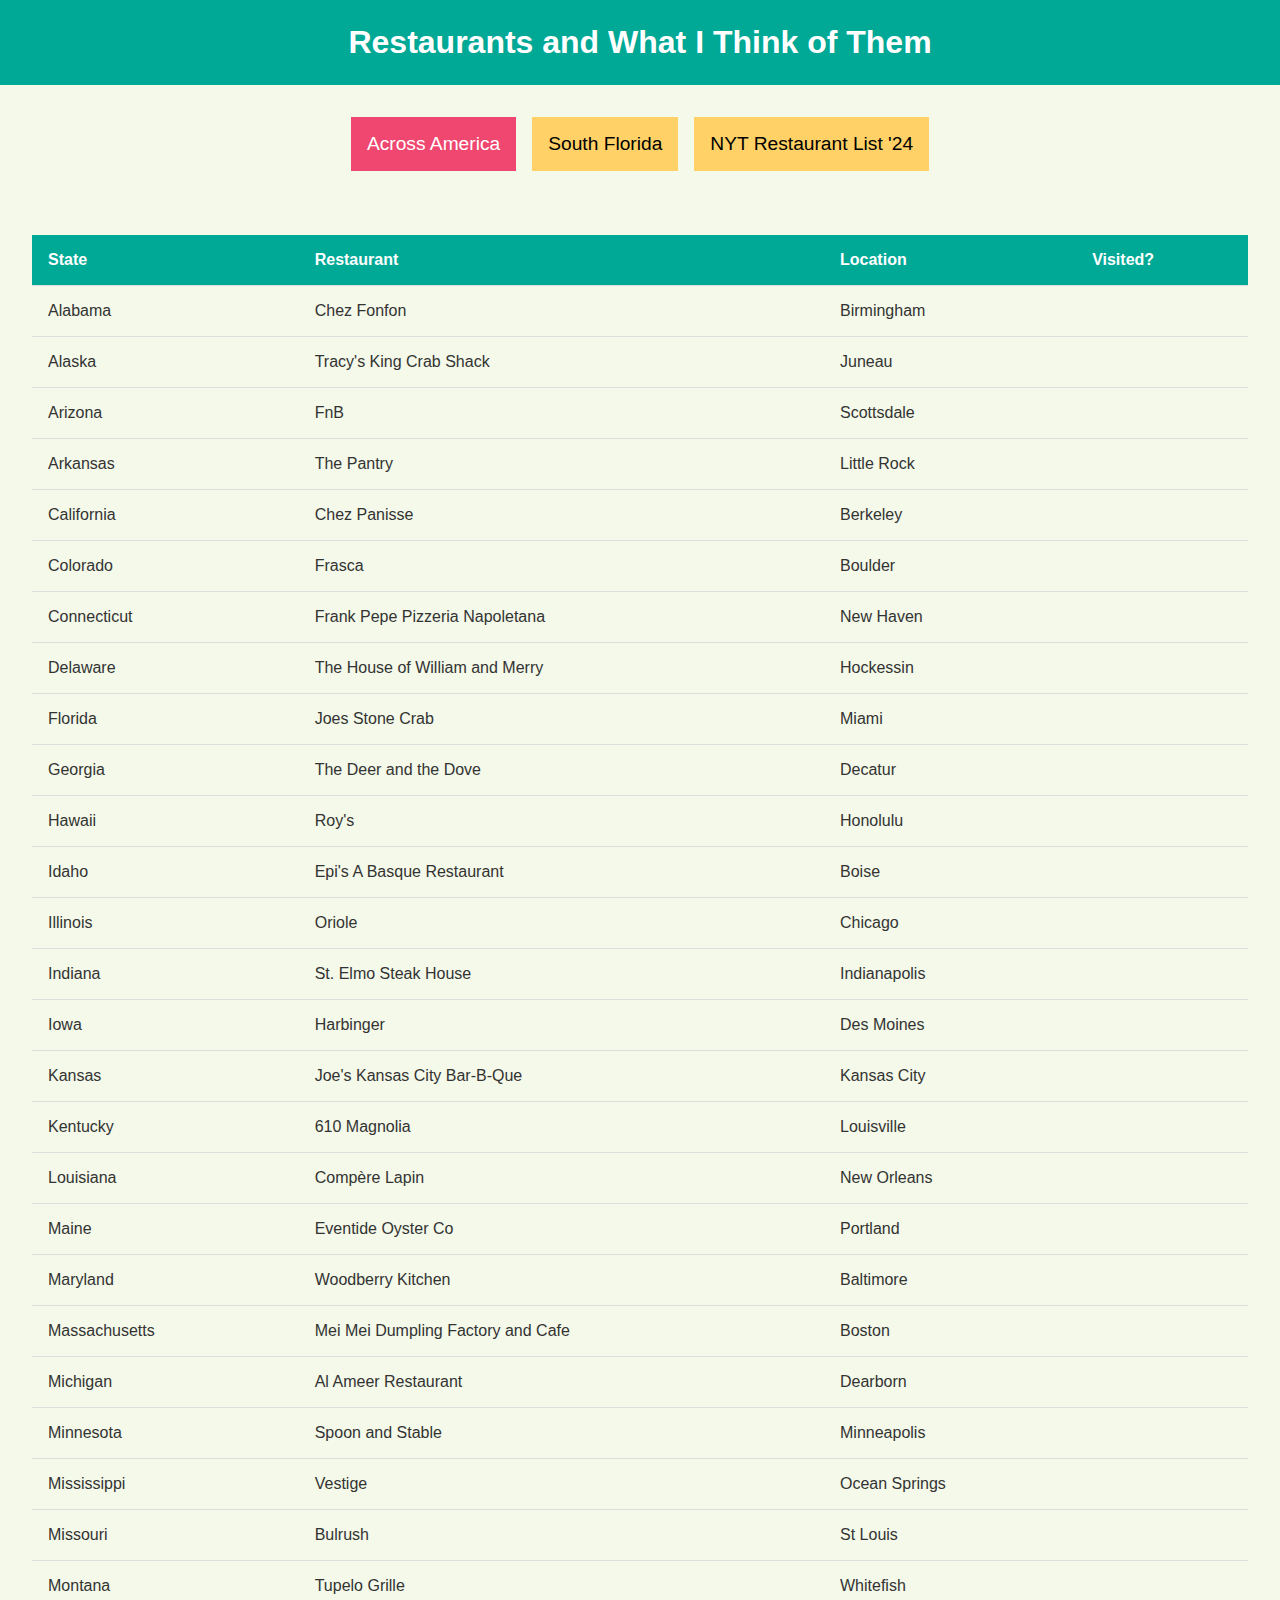
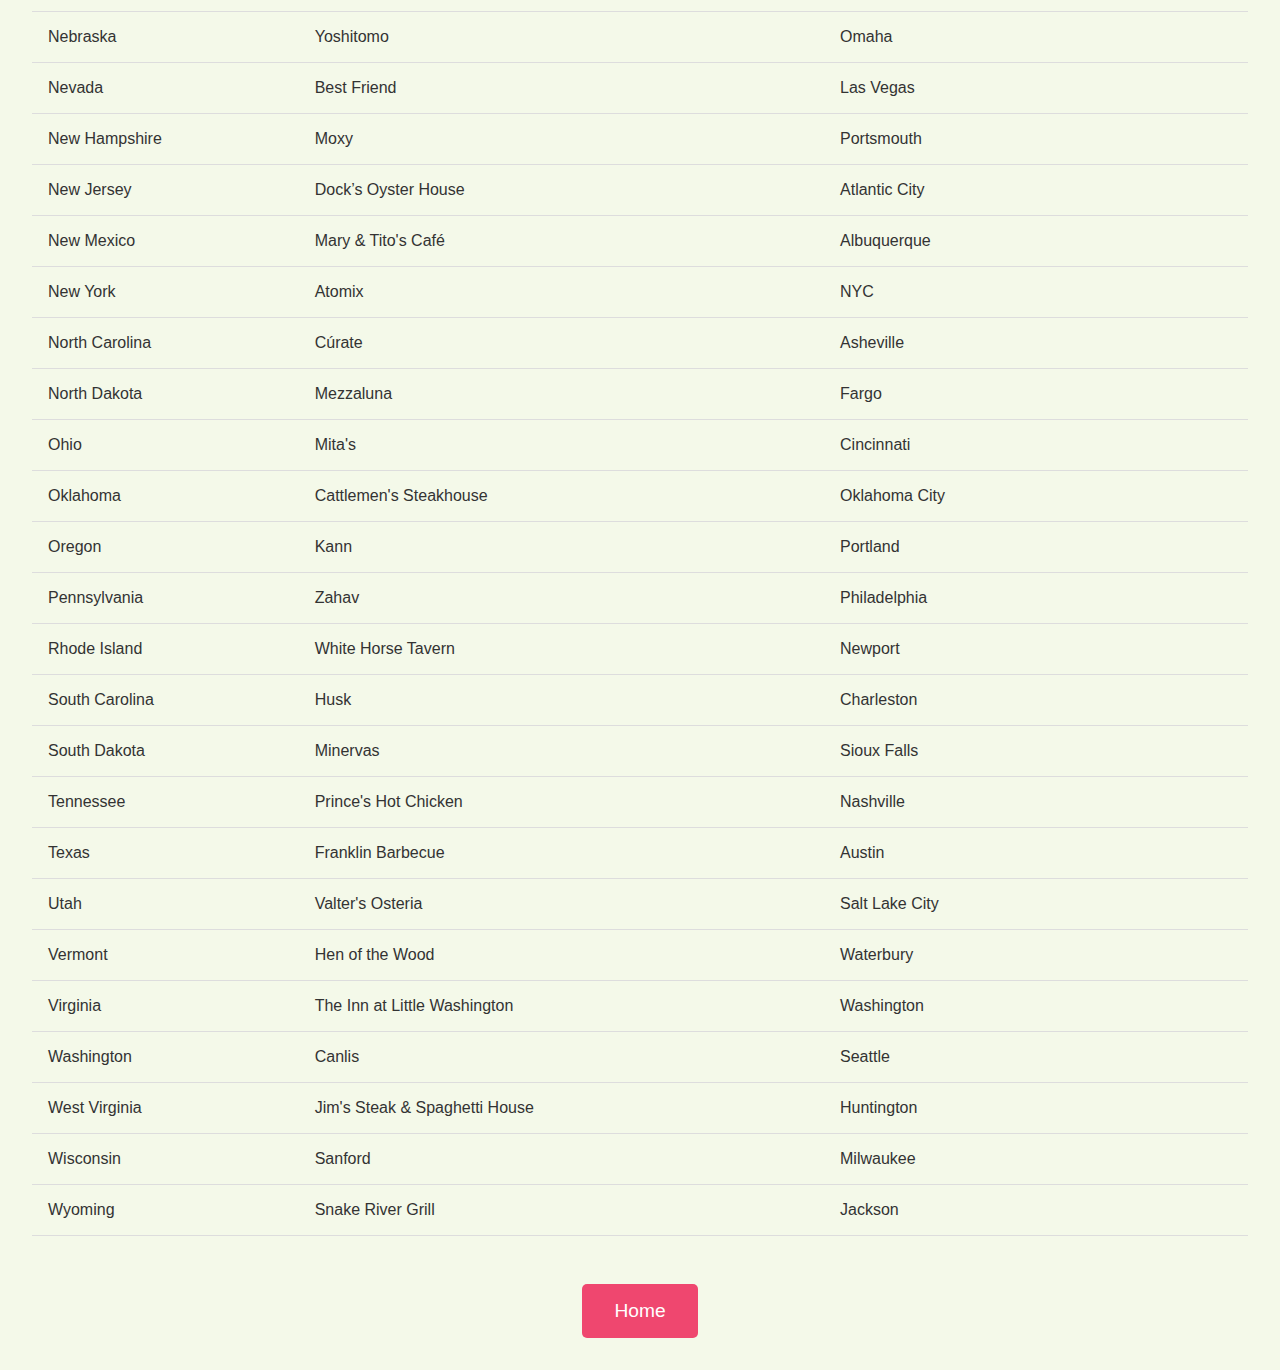
<file: food.html>
<!DOCTYPE html>
<html lang="en">
<head>
    <meta charset="UTF-8">
    <meta name="viewport" content="width=device-width, initial-scale=1.0">
    <title>Food | Paolo's Site</title>
    <link rel="stylesheet" href="food.css">
</head>
<body>
    <header class="page-header">
        <h1>Restaurants and What I Think of Them</h1>
    </header>

    <main>
        <!-- Tabs for Categories -->
        <div class="tabs">
            <button class="tab-button active" onclick="openTab(event, 'appetizers')">Across America</button>
            <button class="tab-button" onclick="openTab(event, 'main-dishes')">South Florida</button>
            <button class="tab-button" onclick="openTab(event, 'desserts')">NYT Restaurant List '24</button>
        </div>

        <!-- Table for USA -->
        <div id="appetizers" class="tab-content active">
            <table>
                <thead>
                    <tr>
                        <th>State</th>
                        <th>Restaurant</th>
                        <th>Location</th>
                        <th>Visited?</th>
                    </tr>
                </thead>
                <tbody>
                    <tr>
    <td>Alabama</td>
    <td>Chez Fonfon</td>
    <td>Birmingham</td>
    <td></td>
</tr>
<tr>
    <td>Alaska</td>
    <td>Tracy's King Crab Shack</td>
    <td>Juneau</td>
    <td></td>
</tr>
<tr>
    <td>Arizona</td>
    <td>FnB</td>
    <td>Scottsdale</td>
    <td></td>
</tr>
<tr>
    <td>Arkansas</td>
    <td>The Pantry</td>
    <td>Little Rock</td>
    <td></td>
</tr>
<tr>
    <td>California</td>
    <td>Chez Panisse</td>
    <td>Berkeley</td>
    <td></td>
</tr>
<tr>
    <td>Colorado</td>
    <td>Frasca</td>
    <td>Boulder</td>
    <td></td>
</tr>
<tr>
    <td>Connecticut</td>
    <td>Frank Pepe Pizzeria Napoletana</td>
    <td>New Haven</td>
    <td></td>
</tr>
<tr>
    <td>Delaware</td>
    <td>The House of William and Merry</td>
    <td>Hockessin</td>
    <td></td>
</tr>
<tr>
    <td>Florida</td>
    <td>Joes Stone Crab</td>
    <td>Miami</td>
    <td></td>
</tr>
<tr>
    <td>Georgia</td>
    <td>The Deer and the Dove</td>
    <td>Decatur</td>
    <td></td>
</tr>
<tr>
    <td>Hawaii</td>
    <td>Roy's</td>
    <td>Honolulu</td>
    <td></td>
</tr>
<tr>
    <td>Idaho</td>
    <td>Epi's A Basque Restaurant</td>
    <td>Boise</td>
    <td></td>
</tr>
<tr>
    <td>Illinois</td>
    <td>Oriole</td>
    <td>Chicago</td>
    <td></td>
</tr>
<tr>
    <td>Indiana</td>
    <td>St. Elmo Steak House</td>
    <td>Indianapolis</td>
    <td></td>
</tr>
<tr>
    <td>Iowa</td>
    <td>Harbinger</td>
    <td>Des Moines</td>
    <td></td>
</tr>
<tr>
    <td>Kansas</td>
    <td>Joe's Kansas City Bar-B-Que</td>
    <td>Kansas City</td>
    <td></td>
</tr>
<tr>
    <td>Kentucky</td>
    <td>610 Magnolia</td>
    <td>Louisville</td>
    <td></td>
</tr>
<tr>
    <td>Louisiana</td>
    <td>Compère Lapin</td>
    <td>New Orleans</td>
    <td></td>
</tr>
<tr>
    <td>Maine</td>
    <td>Eventide Oyster Co</td>
    <td>Portland</td>
    <td></td>
</tr>
<tr>
    <td>Maryland</td>
    <td>Woodberry Kitchen</td>
    <td>Baltimore</td>
    <td></td>
</tr>
<tr>
    <td>Massachusetts</td>
    <td>Mei Mei Dumpling Factory and Cafe</td>
    <td>Boston</td>
    <td></td>
</tr>
<tr>
    <td>Michigan</td>
    <td>Al Ameer Restaurant</td>
    <td>Dearborn</td>
    <td></td>
</tr>
<tr>
    <td>Minnesota</td>
    <td>Spoon and Stable</td>
    <td>Minneapolis</td>
    <td></td>
</tr>
<tr>
    <td>Mississippi</td>
    <td>Vestige</td>
    <td>Ocean Springs</td>
    <td></td>
</tr>
<tr>
    <td>Missouri</td>
    <td>Bulrush</td>
    <td>St Louis</td>
    <td></td>
</tr>
<tr>
    <td>Montana</td>
    <td>Tupelo Grille</td>
    <td>Whitefish</td>
    <td></td>
</tr>
<tr>
    <td>Nebraska</td>
    <td>Yoshitomo</td>
    <td>Omaha</td>
    <td></td>
</tr>
<tr>
    <td>Nevada</td>
    <td>Best Friend</td>
    <td>Las Vegas</td>
    <td></td>
</tr>
<tr>
    <td>New Hampshire</td>
    <td>Moxy</td>
    <td>Portsmouth</td>
    <td></td>
</tr>
<tr>
    <td>New Jersey</td>
    <td>Dock’s Oyster House</td>
    <td>Atlantic City</td>
    <td></td>
</tr>
<tr>
    <td>New Mexico</td>
    <td>Mary & Tito's Café</td>
    <td>Albuquerque</td>
    <td></td>
</tr>
<tr>
    <td>New York</td>
    <td>Atomix</td>
    <td>NYC</td>
    <td></td>
</tr>
<tr>
    <td>North Carolina</td>
    <td>Cúrate</td>
    <td>Asheville</td>
    <td></td>
</tr>
<tr>
    <td>North Dakota</td>
    <td>Mezzaluna</td>
    <td>Fargo</td>
    <td></td>
</tr>
<tr>
    <td>Ohio</td>
    <td>Mita's</td>
    <td>Cincinnati</td>
    <td></td>
</tr>
<tr>
    <td>Oklahoma</td>
    <td>Cattlemen's Steakhouse</td>
    <td>Oklahoma City</td>
    <td></td>
</tr>
<tr>
    <td>Oregon</td>
    <td>Kann</td>
    <td>Portland</td>
    <td></td>
</tr>
<tr>
    <td>Pennsylvania</td>
    <td>Zahav</td>
    <td>Philadelphia</td>
    <td></td>
</tr>
<tr>
    <td>Rhode Island</td>
    <td>White Horse Tavern</td>
    <td>Newport</td>
    <td></td>
</tr>
<tr>
    <td>South Carolina</td>
    <td>Husk</td>
    <td>Charleston</td>
    <td></td>
</tr>
<tr>
    <td>South Dakota</td>
    <td>Minervas</td>
    <td>Sioux Falls</td>
    <td></td>
</tr>
<tr>
    <td>Tennessee</td>
    <td>Prince's Hot Chicken</td>
    <td>Nashville</td>
    <td></td>
</tr>
<tr>
    <td>Texas</td>
    <td>Franklin Barbecue</td>
    <td>Austin</td>
    <td></td>
</tr>
<tr>
    <td>Utah</td>
    <td>Valter's Osteria</td>
    <td>Salt Lake City</td>
    <td></td>
</tr>
<tr>
    <td>Vermont</td>
    <td>Hen of the Wood</td>
    <td>Waterbury</td>
    <td></td>
</tr>
<tr>
    <td>Virginia</td>
    <td>The Inn at Little Washington</td>
    <td>Washington</td>
    <td></td>
</tr>
<tr>
    <td>Washington</td>
    <td>Canlis</td>
    <td>Seattle</td>
    <td></td>
</tr>
<tr>
    <td>West Virginia</td>
    <td>Jim's Steak & Spaghetti House</td>
    <td>Huntington</td>
    <td></td>
</tr>
<tr>
    <td>Wisconsin</td>
    <td>Sanford</td>
    <td>Milwaukee</td>
    <td></td>
</tr>
<tr>
    <td>Wyoming</td>
    <td>Snake River Grill</td>
    <td>Jackson</td>
    <td></td>
</tr>
                </tbody>
            </table>
        </div>

        <!-- Table for SFL -->
        <div id="main-dishes" class="tab-content">
            <table>
                <thead>
                    <tr>
                        <th>Name</th>
                        <th>Description</th>
                        <th>Thoughts?</th>
                    </tr>
                </thead>
                <tbody>
                    <tr>
                        <td>Sports Grill</td>
                        <td>If you haven’t spent an entire Sunday drinking light domestic beer and soiling yourself with Sports Grill wing sauce, you may as well surrender your 305 area code. Because while many higher-end places have tried, no place in Miami makes wings quite like Sports Grill, which easily dominate practically every list of best wings in the city. The go-to sauce here is the Dale sauce—pronounced like the famous racecar driver and not a Pitbull interjection—a fiery, deeply smoky slather named after a longtime regular. Pair them with waffles fries and a side of melty cheese sauce for the ultimate Miami meal.</td>
                        <td> </td>
                    </tr>
                    <tr>
                        <td>Cuban Rice and Beans</td>
                        <td>Rice, Black Beans, Spices</td>
                        <td>500</td>
                    </tr>
                </tbody>
            </table>
        </div>

        <!-- Table for NYT -->
        <div id="desserts" class="tab-content">
            <table>
                <thead>
                    <tr>
                        <th>Name</th>
                        <th>City</th>
                        <th>State</th>
                        <th>Description</th>
                    </tr>
                </thead>
                <tbody>
                    <tr>
                        <td>Mr. Baan’s Bar and Mookata</td>
                        <td>Phoenix</td>
                        <td>Arizona</td>
                        <td>Three things to know: You will need an appetite. You will be better off with a big group. And you will want cocktails. One of only three restaurants in the United States that serves the mookata style of Thai cooking — the other two are in Queens and San Francisco — Mr. Baan’s is the next-door sibling to Phoenix’s acclaimed Lom Wong. The mookata setup is a dome-shaped charcoal-fired grill on which you cook your own soy-marinated pork, coriander beef or black-pepper chicken. Surrounding the dome is a moat filled with already rich pork broth that is further fortified by the meat drippings. To this, you add noodles, minced pork, vegetables, mushrooms and various sauces to create a soup of your own specifications, hot-pot style. It’s a party, and, never fear, refills on all elements are included. BRIAN GALLAGHER</td>
                    </tr>
                    <tr>
                        <td>Key Lime Pie</td>
                        <td>Key Lime, Condensed Milk</td>
                        <td>340</td>
                    </tr>
                </tbody>
            </table>
        </div>
    </main>

    <!-- Navigation Buttons -->
    <footer>
        <div class="nav-buttons">
            <a href="index.html" class="button">Home</a>
        </div>
    </footer>

    <script src="food.js"></script>
</body>
</html>
</file>
<file: food.css>
/* General Styling */
body {
    font-family: 'Arial', sans-serif;
    margin: 0;
    padding: 0;
    background-color: #F4F9E9;
    color: #333;
}

/* Page Header */
.page-header {
    background-color: #00A896;
    color: white;
    padding: 1.5rem;
    text-align: center;
}

.page-header h1 {
    margin: 0;
}

/* Tabs Styling */
.tabs {
    display: flex;
    justify-content: center;
    margin: 2rem 0;
}

.tab-button {
    background-color: #FFD166;
    border: none;
    padding: 1rem;
    font-size: 1.2rem;
    margin: 0 0.5rem;
    cursor: pointer;
    transition: background-color 0.3s ease;
}

.tab-button.active {
    background-color: #EF476F;
    color: white;
}

.tab-button:hover {
    background-color: #F77F00;
}

/* Tab Content (Tables) */
.tab-content {
    display: none;
    padding: 1rem 2rem;
}

.tab-content.active {
    display: block;
}

table {
    width: 100%;
    border-collapse: collapse;
    margin-top: 1rem;
}

table th, table td {
    padding: 1rem;
    border-bottom: 1px solid #ddd;
    text-align: left;
}

table th {
    background-color: #00A896;
    color: white;
}

/* Navigation Buttons */
.nav-buttons {
    display: flex;
    justify-content: center;
    padding: 2rem 0;
}

.nav-buttons .button {
    background-color: #EF476F;
    color: white;
    padding: 1rem 2rem;
    text-decoration: none;
    border-radius: 5px;
    margin: 0 1rem;
    font-size: 1.2rem;
    transition: background-color 0.3s ease;
}

.nav-buttons .button:hover {
    background-color: #F77F00;
}
</file>
